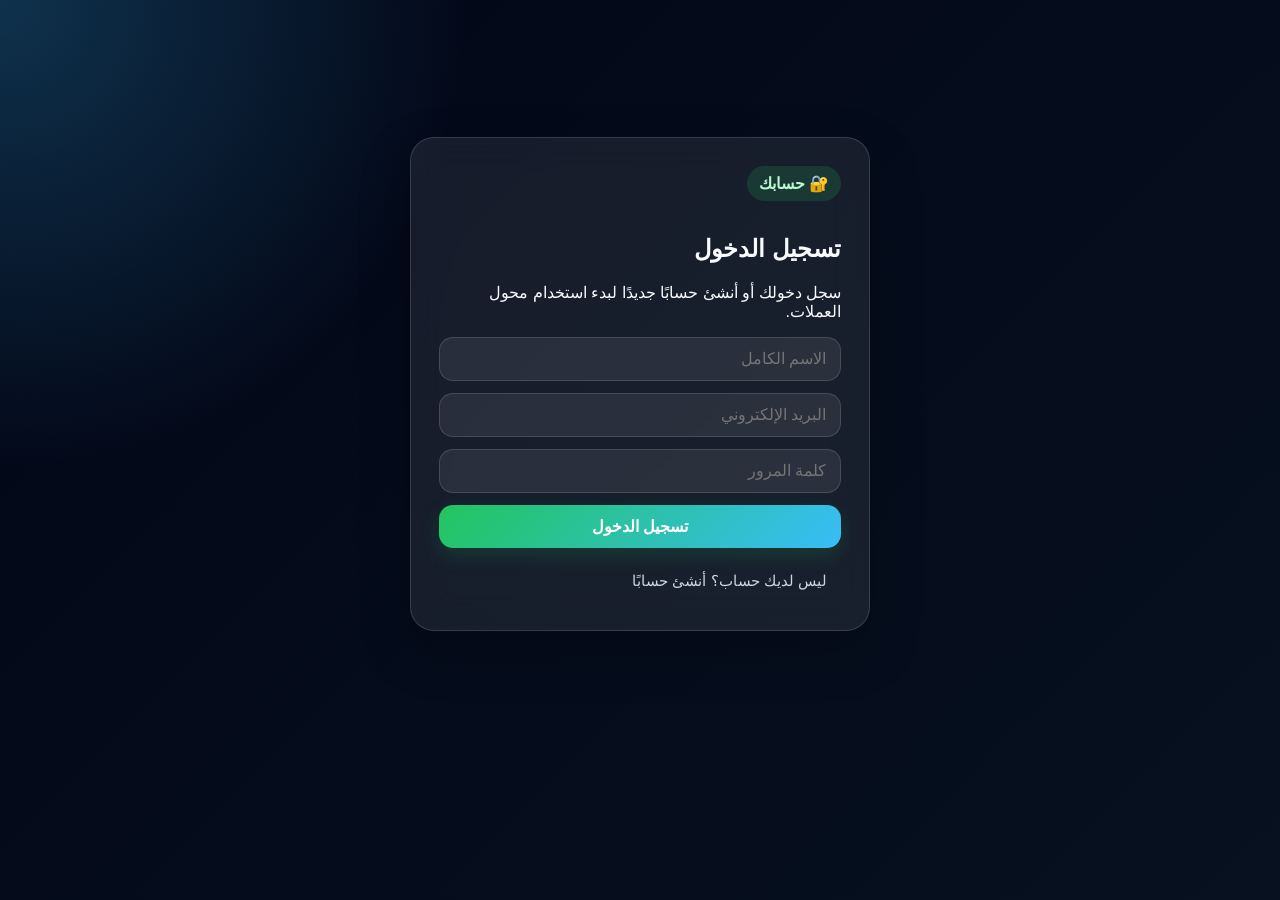
<file: index.html>
<!-- Nour Alnajjar -->
<!DOCTYPE html>
<html lang="ar" dir="rtl">
  <head>
    <meta charset="UTF-8" />
    <meta name="viewport" content="width=device-width, initial-scale=1.0" />
    <title>محول العملات</title>
    <link rel="stylesheet" href="style.css" />
  </head>
  <body>
    <div class="app">
      <section id="authScreen" class="auth-screen active">
        <div class="auth-card">
          <div class="badge">🔐 حسابك</div>
          <h1 id="authTitle">تسجيل الدخول</h1>
          <p id="authSubtitle">سجل دخولك أو أنشئ حسابًا جديدًا لبدء استخدام محول العملات.</p>

          <form id="authForm" class="auth-form">
            <input id="authName" type="text" placeholder="الاسم الكامل" autocomplete="name" />
            <input id="authEmail" type="email" placeholder="البريد الإلكتروني" autocomplete="email" required />
            <input id="authPassword" type="password" placeholder="كلمة المرور" autocomplete="current-password" required />
            <button class="btn btn-primary full-width" type="submit" id="authSubmitBtn">تسجيل الدخول</button>
          </form>

          <button id="toggleAuthModeBtn" class="link-btn" type="button">ليس لديك حساب؟ أنشئ حسابًا</button>
          <div id="authMessage" class="status hidden"></div>
        </div>
      </section>

      <div id="mainApp" class="main-app hidden">
        <header class="topbar">
          <div>
            <h2>مرحبًا، <span id="userNameLabel">المستخدم</span> 👋</h2>
            <p>حول الأموال بسرعة وبشكل عملي</p>
          </div>
          <div class="topbar-badges">
            <span class="mini-badge">⚡️ أسعار حية</span>
            <span class="mini-badge">🔒 حساب آمن</span>
          </div>
        </header>

        <section class="hero">
          <div class="converter-card">
            <div class="hero-title">
              <div class="badge">💱</div>
              <h2>محول العملات الذكي</h2>
            </div>
            <p class="subtext">حوّل بين الدولار واليورو والليرة التركية والسورية في لحظة واحدة باستخدام أحدث الأسعار المتاحة.</p>

            <div class="field">
              <label for="amount">المبلغ</label>
              <input id="amount" type="number" min="0" step="0.01" value="100" />
            </div>

            <div class="row">
              <div class="field">
                <label for="fromCurrency">من</label>
                <select id="fromCurrency" class="currency-select">
                  <option value="USD">USD — الدولار الأمريكي / US Dollar</option>
                  <option value="EUR">EUR — اليورو / Euro</option>
                  <option value="TRY">TRY — الليرة التركية / Turkish Lira</option>
                  <option value="SYP">SYP — الليرة السورية / Syrian Pound</option>
                </select>
              </div>

              <button class="swap-btn" id="swapBtn" title="تبديل العملتين">⇄</button>

              <div class="field">
                <label for="toCurrency">إلى</label>
                <select id="toCurrency" class="currency-select">
                  <option value="EUR">EUR — اليورو / Euro</option>
                  <option value="USD">USD — الدولار الأمريكي / US Dollar</option>
                  <option value="TRY">TRY — الليرة التركية / Turkish Lira</option>
                  <option value="SYP">SYP — الليرة السورية / Syrian Pound</option>
                </select>
              </div>
            </div>

            <div class="rate-summary" id="rateSummary"></div>

            <div class="actions">
              <button class="btn btn-primary" id="convertBtn">تحويل</button>
              <button class="btn btn-secondary" id="resetBtn">إعادة تعيين</button>
              <button class="btn btn-secondary" id="refreshBtn" type="button">تحديث الأسعار</button>
            </div>

            <div class="status" id="statusBox">جاري تحميل أسعار الصرف...</div>
[8/12/2026 2:03 AM] Nour alnajjar🤍: <div class="result-card" id="resultCard">
              <h3>النتيجة</h3>
              <div class="amount" id="convertedAmount">0.00</div>
              <div class="meta" id="conversionMeta">انتظر حتى يتم تحميل الأسعار...</div>
            </div>
          </div>
        </section>

        <footer class="app-footer">
          <button id="logoutBtn" class="btn btn-secondary">تسجيل الخروج</button>
        </footer>
      </div>
    </div>

    <script src="script.js"></script>
  </body>
</html>
</file>
<file: style.css>
/* Nour Alnajjar */
:root {
  --bg: #07111f;
  --panel: rgba(255, 255, 255, 0.08);
  --text: #f8fafc;
  --muted: #94a3b8;
  --accent: #22c55e;
  --accent-2: #38bdf8;
  --border: rgba(255, 255, 255, 0.14);
  --shadow: 0 20px 50px rgba(0, 0, 0, 0.25);
  --success: #bbf7d0;
  --danger: #fecaca;
}

* {
  box-sizing: border-box;
}

body {
  margin: 0;
  font-family: "Segoe UI", Tahoma, Geneva, Verdana, sans-serif;
  color: var(--text);
  min-height: 100vh;
  background:
    radial-gradient(circle at top left, rgba(56, 189, 248, 0.24), transparent 30%),
    linear-gradient(135deg, #020617 0%, #07111f 100%);
}

.app {
  max-width: 1100px;
  margin: 0 auto;
  padding: 24px 16px 40px;
}

.auth-screen {
  min-height: 80vh;
  display: flex;
  align-items: center;
  justify-content: center;
}

.auth-card {
  width: min(460px, 100%);
  background: var(--panel);
  border: 1px solid var(--border);
  border-radius: 24px;
  box-shadow: var(--shadow);
  backdrop-filter: blur(18px);
  padding: 28px;
  animation: fadeIn 0.8s ease both;
}

.auth-form {
  display: grid;
  gap: 12px;
  margin-top: 16px;
}

.full-width {
  width: 100%;
}

.link-btn {
  margin-top: 12px;
  background: none;
  border: none;
  color: #cbd5e1;
  cursor: pointer;
  font-size: 0.95rem;
}

.topbar {
  display: flex;
  justify-content: space-between;
  align-items: center;
  background: var(--panel);
  border: 1px solid var(--border);
  border-radius: 20px;
  padding: 16px 20px;
  margin-bottom: 20px;
  box-shadow: var(--shadow);
}

.topbar-badges {
  display: flex;
  gap: 8px;
  flex-wrap: wrap;
}

.mini-badge {
  padding: 7px 10px;
  border-radius: 999px;
  background: rgba(56, 189, 248, 0.12);
  color: #bae6fd;
  font-size: 0.82rem;
  border: 1px solid rgba(56, 189, 248, 0.2);
}

.topbar h2 {
  margin: 0 0 4px;
}

.topbar p {
  margin: 0;
  color: var(--muted);
}

.hero {
  display: flex;
  justify-content: center;
  margin-bottom: 24px;
}

.converter-card,
.info-card {
  background: var(--panel);
  border: 1px solid var(--border);
  border-radius: 24px;
  box-shadow: var(--shadow);
  backdrop-filter: blur(18px);
  animation: fadeIn 0.8s ease both;
}

.converter-card {
  padding: 24px;
  width: min(720px, 100%);
  position: relative;
  overflow: hidden;
}

.converter-card::before {
  content: "";
  position: absolute;
  inset: 0;
  background: linear-gradient(135deg, rgba(56, 189, 248, 0.08), transparent 40%);
  pointer-events: none;
}

.hero-title {
  display: flex;
  align-items: center;
  gap: 10px;
  margin-bottom: 6px;
}

.hero-title h2 {
  margin: 0;
  font-size: 1.45rem;
}

.subtext {
  color: var(--muted);
  line-height: 1.8;
  margin: 0 0 18px;
}

.badge {
  display: inline-block;
  padding: 8px 12px;
  border-radius: 999px;
  background: rgba(34, 197, 94, 0.16);
  color: var(--success);
  font-weight: 700;
  margin-bottom: 14px;
}

.stats {
  display: flex;
  gap: 10px;
  flex-wrap: wrap;
  margin-top: 18px;
}

.stat-pill {
  padding: 10px 12px;
  border-radius: 999px;
  background: rgba(255, 255, 255, 0.08);
  color: #e2e8f0;
  font-size: 0.95rem;
}

.field {
  display: grid;
  gap: 8px;
  margin-bottom: 14px;
}

.currency-select {
  appearance: none;
  background-image: linear-gradient(45deg, transparent 50%, #f8fafc 50%), linear-gradient(135deg, #f8fafc 50%, transparent 50%);
  background-position: calc(100% - 20px) calc(1.2em), calc(100% - 15px) calc(1.2em);
  background-size: 5px 5px, 5px 5px;
  background-repeat: no-repeat;
  padding-left: 34px;
  color: #f8fafc;
  font-weight: 600;
  background-color: rgba(2, 6, 23, 0.7);
  border: 1px solid rgba(255, 255, 255, 0.3);
}

.currency-select option {
  background: #0f172a;
  color: #f8fafc;
}

label {
  font-weight: 700;
  color: #e2e8f0;
}

input,
select,
button {
  border-radius: 14px;
  border: 1px solid var(--border);
  padding: 12px 14px;
  font-size: 1rem;
  font-family: inherit;
}

input,
select {
  background: rgba(255, 255, 255, 0.08);
  color: var(--text);
}

input:focus,
select:focus {
  outline: 2px solid rgba(56, 189, 248, 0.35);
  outline-offset: 1px;
}
[8/12/2026 2:08 AM] Nour alnajjar🤍: .row {
  display: grid;
  grid-template-columns: 1fr auto 1fr;
  gap: 12px;
  align-items: end;
}

.swap-btn {
  background: rgba(56, 189, 248, 0.12);
  color: #bae6fd;
  cursor: pointer;
  min-width: 50px;
  font-weight: 800;
  transition: transform 0.2s ease, box-shadow 0.2s ease;
}

.swap-btn:hover,
.btn:hover {
  transform: translateY(-2px);
  box-shadow: 0 6px 18px rgba(0, 0, 0, 0.2);
}

.rate-summary {
  margin: 12px 0 8px;
  padding: 14px;
  border-radius: 16px;
  background: linear-gradient(135deg, rgba(15, 23, 42, 0.92), rgba(30, 41, 59, 0.86));
  color: #e2e8f0;
  border: 1px solid rgba(255, 255, 255, 0.12);
  box-shadow: inset 0 1px 0 rgba(255, 255, 255, 0.06);
}

.rate-summary-header {
  display: flex;
  justify-content: space-between;
  align-items: center;
  gap: 8px;
  margin-bottom: 10px;
}

.rate-summary-subtitle {
  font-size: 0.8rem;
  color: #94a3b8;
}

.rate-pills {
  display: grid;
  gap: 8px;
}

.rate-pill {
  padding: 10px 12px;
  border-radius: 12px;
  background: rgba(255, 255, 255, 0.05);
  border: 1px solid rgba(255, 255, 255, 0.08);
}

.base-pill {
  background: linear-gradient(135deg, rgba(34, 197, 94, 0.18), rgba(56, 189, 248, 0.14));
  border-color: rgba(125, 211, 252, 0.35);
}

.rate-pill-top {
  display: flex;
  justify-content: space-between;
  align-items: center;
  gap: 8px;
  margin-bottom: 4px;
}

.rate-currency {
  font-weight: 700;
  color: #f8fafc;
}

.rate-value {
  font-weight: 600;
  color: #7dd3fc;
}

.rate-pill-label {
  font-size: 0.84rem;
  color: #cbd5e1;
}

.rate-pill-foot {
  margin-top: 4px;
  font-size: 0.78rem;
  color: #7dd3fc;
}

.rate-note {
  margin-top: 8px;
  font-size: 0.82rem;
  color: #94a3b8;
}

.actions {
  display: flex;
  gap: 12px;
  flex-wrap: wrap;
  margin-top: 12px;
}

.btn {
  cursor: pointer;
  font-weight: 700;
  transition: transform 0.2s ease, box-shadow 0.2s ease;
}

.btn-primary {
  background: linear-gradient(135deg, var(--accent), var(--accent-2));
  color: white;
  border: none;
  box-shadow: 0 8px 20px rgba(34, 197, 94, 0.16);
}

.btn-secondary {
  background: rgba(255, 255, 255, 0.06);
  color: #cbd5e1;
  border: 1px solid rgba(255, 255, 255, 0.1);
}

.status {
  margin-top: 12px;
  padding: 12px 14px;
  border-radius: 12px;
  font-size: 0.95rem;
  line-height: 1.7;
}

.status.success {
  background: rgba(34, 197, 94, 0.14);
  color: var(--success);
}

.status.error {
  background: rgba(248, 113, 113, 0.16);
  color: var(--danger);
}

.hidden {
  display: none !important;
}

.result-card {
  margin-top: 18px;
  padding: 18px;
  border-radius: 18px;
  background: linear-gradient(135deg, rgba(34, 197, 94, 0.16), rgba(56, 189, 248, 0.12));
  border: 1px solid rgba(255, 255, 255, 0.12);
  box-shadow: inset 0 1px 0 rgba(255, 255, 255, 0.06);
}

.result-card h3 {
  margin: 0 0 8px;
  font-size: 1.1rem;
}

.amount {
  font-size: clamp(1.6rem, 3vw, 2.3rem);
  font-weight: 800;
  margin-bottom: 8px;
}

.meta {
  color: #cbd5e1;
  font-size: 0.95rem;
  line-height: 1.7;
}

.app-footer {
  text-align: center;
  color: var(--muted);
  margin-top: 26px;
}

.app-footer p {
  margin: 0 0 10px;
}

@keyframes fadeIn {
  from {
    opacity: 0;
    transform: translateY(10px);
  }
  to {
    opacity: 1;
    transform: translateY(0);
  }
}

@media (max-width: 820px) {
  .row {
    grid-template-columns: 1fr;
  }

  .topbar {
    flex-direction: column;
    align-items: flex-start;
    gap: 10px;
  }
}
</file>
